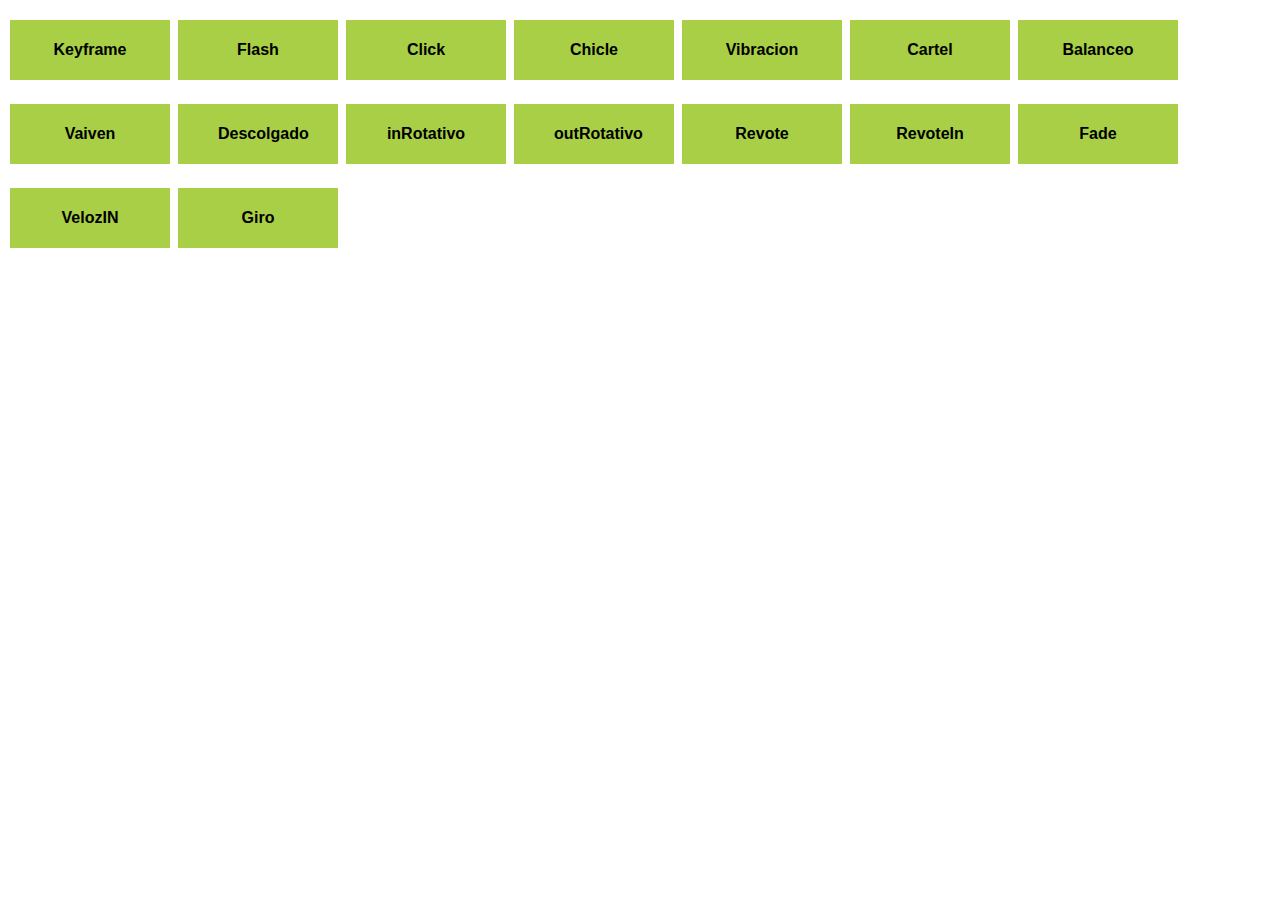
<file: index.html>
<!DOCTYPE html>
<html lang="en">
<head>
	<meta charset="UTF-8">
	<title>Document</title>
	<link rel="stylesheet" href="efectosCSS.css">

</head>
<body>
	<div class="caja"><p>Keyframe</p></div>

	<div class="flash"><p>Flash</p></div>

	<div class="click"><p>Click</p></div>

	<div class="chicle"><p>Chicle</p></div>

	<div class="vibracion"><p>Vibracion</p></div>

	<div class="cartel"><p>Cartel</p></div>

	<div class="balanceo"><p>Balanceo</p></div>

	<div class="vaiven"><p>Vaiven</p></div>

	<div class="descolgado"><p>Descolgado</p></div>

	<div class="inrotativo"><p>
		inRotativo
	</p></div>

	<div class="outrotativo"><p>outRotativo</p></div>

	<div class="revote"><p>Revote</p></div>

	<div class="revoteIn"><p>RevoteIn</p></div>

	<div class="fade">
		<div class="tapa"></div><p>Fade</p></div>

	<div class="veloz"><p>VelozIN</p></div>
	

	<div class="giro"><p>Giro</p></div>
</body>
</html>
</file>
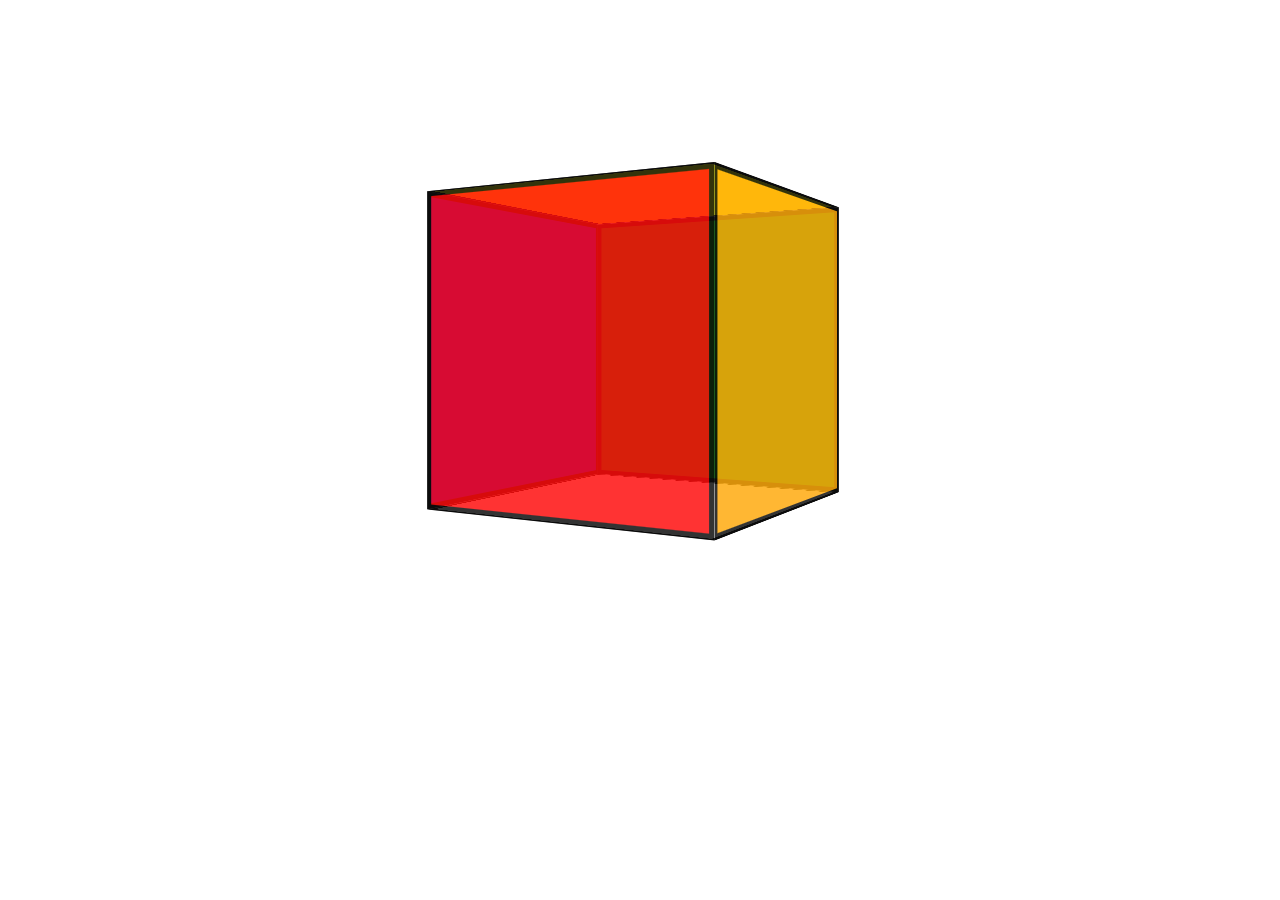
<file: index3D.html>
<!DOCTYPE html>
<html lang="en">
<head>
	<meta charset="UTF-8">
	<title>Document</title>
	<link rel="stylesheet" href="efectos3D.css">
</head>
<body>

	<div class="contenedor"><div class="cubo"><div class="cara"></div>
	<div class="cara"></div>
	<div class="cara"></div>
	<div class="cara"></div>
	<div class="cara"></div>
	<div class="cara"></div></div></div>
	
</body>
</html>
</file>
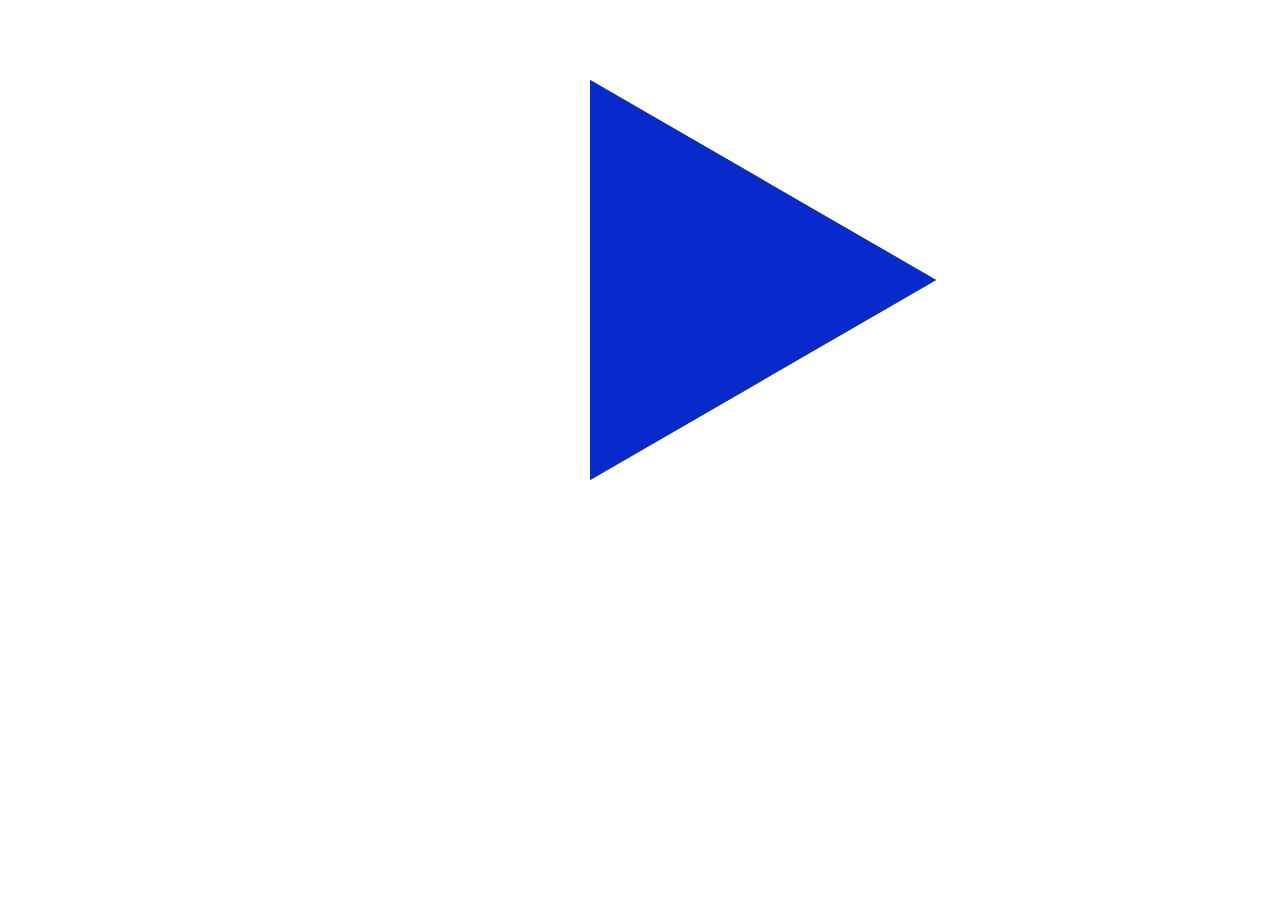
<file: index3D_piramide.html>
<!DOCTYPE html>
<html lang="en">
<head>
	<meta charset="UTF-8">
	<title>Document</title>
	<link rel="stylesheet" href="efectos3D_piramide.css">
</head>
<body>
	<div id="piramide">
		<div></div>
		<div></div>
		<div></div>
		<div></div>
	</div>
</body>
</html>
</file>
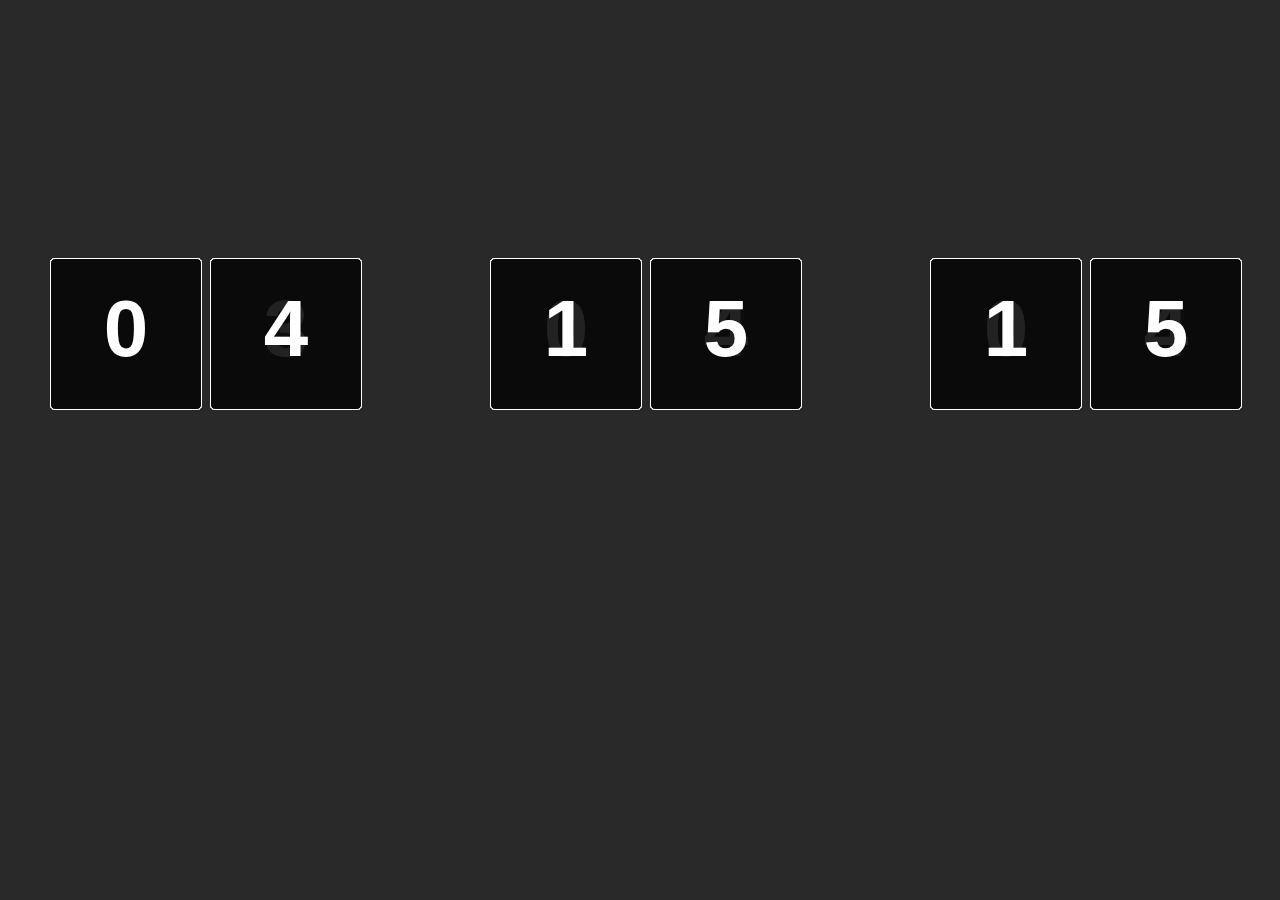
<file: index3D_reloj.html>
<!DOCTYPE html>
<html lang="en">
<head>
	<meta charset="UTF-8">
	<link rel="stylesheet" href="efectos3D_reloj.css">
	<title>Document</title>
</head>
<body>
	<div id="content">
		<div id="hours1" class="rueda">
		</div>

		<div id="hours2" class="rueda">
		</div>

		<div id="minute1" class="rueda">
		</div>

		<div id="minute2" class="rueda">
		</div>

		<div id="seconds1" class="rueda">
		</div>

		<div id="seconds2" class="rueda">
		</div>
	</div>
</body>
</html>	

<script>
	function llenarRueda(rueda, inicio, limite){
		var ruedaReloj = document.getElementById(rueda);

		cadena = "";

		for (i = inicio; i < 10; i++) {
			cadena =  cadena + "<div class='card c" + i +"'>";
			if(i <= limite) cadena =  cadena + i;
			cadena = cadena + "</div>";
		}

		for (i = 0; i < inicio; i++) {
			cadena =  cadena + "<div class='card c" + i +"'>";
			if(i<=limite) cadena =  cadena + i;
			cadena = cadena + "</div>";
		}

		//alert(cadena);
		ruedaReloj.innerHTML = cadena;
	}

	//llenarRueda("hours1",5,7);

	var time = new Date();

	var horas1 = time.getHours();
	while (horas1 % 10 != 0) horas1--;
	horas1 = horas1/10;
	llenarRueda("hours1",horas1,2);

	var horas2 = time.getHours();
	horas2 = horas2 - (horas1*10);
	llenarRueda("hours2",horas2,9);

	var minute1 = time.getMinutes();
	while (minute1 % 10 != 0) minute1--;
	minute1 = minute1/10;

	llenarRueda("minute1",minute1,5);

	var minute2 = time.getMinutes();
	minute2 = minute2 - (minute1*10);
	llenarRueda("minute2",minute2,9);

	var second1 = time.getMinutes();
	while (second1 % 10 != 0) second1--;
	second1 = second1/10;

	llenarRueda("seconds1",second1,5);

	var second2 = time.getMinutes();
	second2 = second2 - (second1*10);
	llenarRueda("seconds2",second2,9);
</script>
</file>
<file: efectosCSS.css>
div{
	font-family: Arial;
	width: 80px;
	background: #a8cf45;
	display: inline-block;
	vertical-align: middle;
	padding: 5px 40px;
	margin: 12px 2px;
	text-align: center;
	font-weight: bolder;
	position: relative;
	overflow: hidden;
}

.caja:hover{
	-moz-animation: 5s cambia_color 1;
}

@-moz-keyframes cambia_color{
	0%,70%{
		background: blue;
	}
	50%{
		background: red;
		height: 200px;
	}
}

.flash:hover{
	-moz-animation: 0.7s flash 1;
}

@-moz-keyframes flash{
	50%{
		opacity: 1;
	}
	25%,75%{
		opacity: 0;
	}	
}

.click:hover{
	-moz-animation: 0.3s click 1; 
}

@-moz-keyframes click{
	25%,75%{
		-moz-transform: scale(0.8);
	}
	50%{
		-moz_transform: scale(1.1);
	}
}

.chicle:hover{
	-moz-animation: 1s chicle 1;
}

@-moz-keyframes chicle{
	30%{
		-moz-transform: scaleX(1.25) scaleY(0.75);
	}
	50%{
		-moz-transform: scaleX(0.75) scaleY(1.25);
	}
	60%{
		-moz-transform: scaleX(1.15) scaleY(0.85);
	}
}

.vibracion:hover{
	-moz-animation: 1s vibracion infinite;
}

@-moz-keyframes vibracion{
	5%,25%,45%,65%,85%{
		-moz-transform: translateY(-10px);
	}
	15%,35%,55%,75%,95%{
		-moz-transform: translateY(10px);
	}
	10%,30%,50%,70%,90%{
		-moz-transform: translateX(-10px);
	}
	20%,40%,60%,80%{
		-moz-transform: translateX(10px);
	}
}

.cartel:hover{
	-moz-animation: 1s cartel 1;
	-moz-transform-origin: top center;
}

@-moz-keyframes cartel{
	20%{
		-moz-transform: rotate(15deg);
	}
	40%{
		-moz-transform: rotate(-10deg);
	}
	60%{
		-moz-transform: rotate(5deg);
	}
	80%{
		-moz-transform: rotate(-3deg);
	}
}

.balanceo:hover{
	-moz-animation: 1s balanceo 1;
}

@-moz-keyframes balanceo{
	20%{
		-moz-transform: scale(0.7) 
						rotate(-6deg);
	}
	30%,70%{
		-moz-transform: scale(1.1)
						rotate(6deg);
	}
	50%,90%{
		-moz-transform: scale(1.1)
						rotate(-6deg);	}
}

.vaiven:hover{
	-moz-animation: 1s vaiven 1;
}

@-moz-keyframes vaiven{
	15%{
		-moz-transform: rotate(-16deg)
						translateX(-25%);
	}
	30%{
		-moz-transform: rotate(5deg)
						translateX(20%);
	}
	45%{
		-moz-transform: rotate(-3deg)
						translateX(-10%);
	}
	60%{
		-moz-transform: rotate(2deg)
						translateX(5%);
	}
	30%{
		-moz-transform: rotate(-1deg)
						translateX(-3%);
	}
}

.descolgado{
	-moz-animation: 1s descolgado 1;
	-moz-transform-origin: top left;
}

@-moz-keyframes descolgado{
	20%,60%{
		-moz-transform: rotate(80deg);
	}
	40%{
		-moz-transform: rotate(60deg);
	}
	80%{
		opacity: 1;
		-moz-transform: rotate(60deg);
	}
	100%{
		-moz-transform: translateY(400px);
		opacity: 0;
	}
}

.inrotativo{
	-moz-animation: 1s inrotativo 1;
}

@-moz-keyframes inrotativo{
	0%{
		opacity: 0;
		-moz-transform: translateX(-100%) 
						rotate(-260deg);
	}
}

.outrotativo{
	-moz-animation: 1s outrotativo 1;
}

@-moz-keyframes outrotativo{
	100%{
		opacity: 0;
		-moz-transform: translateX(100%) 
						rotate(-260deg);
	}
}

.revote{
	-moz-animation: 2s revote 1;
}

@-moz-keyframes revote{
	20%,50%,80%{
		-moz-transform: translateY(0px);
	}
	30%{
		-moz-transform: translateY(-45px);
	}
	60%{
		-moz-transform: translateY(-25px);
	}
}

.revoteIn{
	-moz-animation: 1s revoteIn 1;
}

@-moz-keyframes revoteIn{
	0%{
		opacity: 0;
		-moz-transform: scale(0.3);
	}
	50%{
		opacity: 1;
		-moz-transform: scale(1.1);
	}
	70%{
		opacity: 1;
		-moz-transform: scale(0.9);
	}
}

.fade{
	-moz-animation: 2s fade 1;
}

@-moz-keyframes fade{
	0%{
		opacity: 0;
	}
	50%{
		opacity: 0.7;
	}
}

.tapa{
	width: 100%;
	height: 100%;
	top: 0;
	left: 160px;
	background: white;
	position: absolute;
	z-index: 10;
	padding: 0px 0px;
	margin: 0px 0px;

	-moz-animation: 2s retirada 1;
}

@-moz-keyframes retirada{
	0%{
		left: 0px;
	}

}

.veloz{
	-moz-animation: 1s veloz 1;
}

@-moz-keyframes veloz{
	0%{
		opacity: 0;
		-moz-transform: translateX(-200%)
						skewX(40deg);
	}
	60%{
		opacity: 1;
		-moz-transform: translateX(-20%)
						skewX(-40deg);
	}
	80%{
		opacity: 1;
		-moz-transform: translateX(0%)
						skewX(15deg);
	}
}

.giro{
	-moz-transform-origin: center;
	-moz-animation: 5s giro 1;
}

@-moz-keyframes giro{
	0%{
		opacity: 0;
		-moz-transform: rotate(-200deg);
	}
}
</file>
<file: efectos3D.css>
.contenedor{
	perspective: 1000px;
	perspective-origin: 50% 50%;
}

.cubo{
	transform-style: preserve-3d;
	transform: rotateY(-30deg);
	margin: 200px auto;
}

.cubo, .cubo > div{
	height: 290px;
	width: 290px;
}

.cara{
	position: absolute;
	border: 5px solid black;
	opacity: 0.8;
}

.cubo .cara:nth-child(1){
	background: red;
	transform: translateZ(150px);
}


.cubo .cara:nth-child(2){
	background: green;
	transform: translateZ(-150px);
}

.cubo .cara:nth-child(3){
	background: blue;
	transform: translateX(-150px)
				rotateY(-90deg);
}

.cubo .cara:nth-child(4){
	background: orange;
	transform: translateX(150px)
				rotateY(-90deg);
}

.cubo .cara:nth-child(5){
	background: yellow;
	transform: translateY(-150px)
				rotateX(-90deg);
}

.cubo .cara:nth-child(6){
	background: white;
	transform: translateY(150px)
				rotateX(-90deg);
}

.cubo{
	animation: 20s giro infinite linear;
}

@-moz-keyframes giro{
	0%{
		transform: rotateX(-45deg) rotateY(0deg);
	}
	50%{
		transform: rotateX(45deg) rotateY(360deg);
	}
	100%{
		transform: rotateX(-45deg) rotateY(720deg);
	}
}
</file>
<file: efectos3D_piramide.css>
#piramide{
	position: relative;
	margin: 80px auto;
	height: 500px;
	width: 100px;

	-moz-transform-style: preserve-3d;
	-moz-transform-origin: 116px 200px: 116px;
	-moz-transform: rotateY(30deg);
	-moz-animation: giro 10s infinite linear;
}

#piramide > div{
	position: absolute;
	border-style: solid;
	border-width: 200px 0px 200px 346px;
	-moz-transform-origin: 0 0; 
}

#piramide > div:nth-child(1){
	border-color: transparent transparent
					transparent rgba(0,0,0,0.8);

	-moz-transform: rotateX(-60deg)
					rotateY(19.5deg)
					translatex(-116px)
					translateY(-200px)
					translateZ(326px);

}

#piramide > div:nth-child(2){
	border-color: transparent transparent
					transparent rgba(255,0,0,0.8);

	-moz-transform: rotateY(-19.5deg)
					rotateX(180deg)
					translateY(-400px);

}

#piramide > div:nth-child(3){
	border-color: transparent transparent
					transparent rgba(0,255,0,0.8);

	-moz-transform: rotateY(90deg)
					rotateZ(60deg)
					rotateX(180deg)
					translateY(-400px);
}

#piramide > div:nth-child(4){
	border-color: transparent transparent
					transparent rgba(0,0,255,0.8);

	-moz-transform: rotateX(60deg)
					rotateY(19.5deg);

}

@-moz-keyframes giro{
	from{
		-moz-transform: rotateX(0deg)
						rotateY(0deg)
						rotateZ(0deg);
	}
	to{
		-moz-transform: rotateX(360deg)
						rotateY(360deg)
						rotateZ(360deg);
	}
}
</file>
<file: efectos3D_reloj.css>
body{
	color: #fff;
	font-family: Helvetica;
	background: #292929;
}

#content{
	text-align: center;
	width: 100%
	transform-style: preserve-3d;
	-moz-transform: perspective(6000px);
}

.rueda{
	margin: 250px 50px;
	height: 150px;
	width: 150px;
	transform-style: preserve-3d;
	position: absolute;
	top 0px;
}

#hours1{
	left: 0px;
}

#hours2{
	left: 160px;
}

#minute1{
	left: 440px;
}

#minute2{
	left: 600px;
}

#seconds1{
	left: 880px; 
}

#seconds2{
	left: 1040px;
}

.card{
	height: 150px;
	width: 150px;
	border-radius: 5px;
	border: 1px solid white;
	font-size: 5em;
	font-weight: bolder;
	line-height: 140px;
	background: rgba(10,10,10,0.9);
	position: absolute;
}

.rueda div:nth-of-type(1){
	-moz-transform: rotateX(0deg)
	 translateZ(240px);
}

.rueda div:nth-of-type(2){
	-moz-transform: rotateX(36deg) 
	translateZ(240px);
}

.rueda div:nth-of-type(3){
	-moz-transform: rotateX(72deg)
	 translateZ(240px);
}

.rueda div:nth-of-type(4){
	-moz-transform: rotateX(108deg) 
	translateZ(240px);
}

.rueda div:nth-of-type(5){
	-moz-transform: rotateX(144deg) 
	translateZ(240px);
}

.rueda div:nth-of-type(6){
	-moz-transform: rotateX(180deg)
	 translateZ(240px);
}

.rueda div:nth-of-type(7){
	-moz-transform: rotateX(216deg)
	 translateZ(240px);
}

.rueda div:nth-of-type(8){
	-moz-transform: rotateX(252deg)
	translateZ(240px);
}

.rueda div:nth-of-type(9){
	-moz-transform: rotateX(288deg) 
	translateZ(240px);
}

.rueda div:nth-of-type(10){
	-moz-transform: rotateX(324deg) 
	translateZ(240px);
}

#hours1{
	-moz-animation: giro_horas 86400s infinite linear;
	-moz-transform-style: preserve-3d;
	-moz-transform-origin: center;
}

#hours2{
	-moz-animation: giro_medio 36000s infinite linear;
	-moz-transform-style: preserve-3d;
	-moz-transform-origin: center;
}

#minute1{
	-moz-animation: giro_medio 3600s infinite linear;
	-moz-transform-style: preserve-3d;
	-moz-transform-origin: center;
}

#minute2{
	-moz-animation: giro_total 600s infinite linear;
	-moz-transform-style: preserve-3d;
	-moz-transform-origin: center;
}

#seconds1{
	-moz-animation: giro_medio 60s infinite linear;
	-moz-transform-style: preserve-3d;
	-moz-transform-origin: center;
}

#seconds2{
	-moz-animation: giro_total 10s infinite linear;
	-moz-transform-style: preserve-3d;
	-moz-transform-origin: center;
}

@-moz-keyframes giro_total{
	0%,8%{
		-moz-transform: rotateX(0deg);
	}
	10%,18%{
		-moz-transform: rotateX(-36deg);
	}
	20%,28%{
		-moz-transform: rotateX(-72deg);
	}
	30%,38%{
		-moz-transform: rotateX(-108deg);
	}
	40%,48%{
		-moz-transform: rotateX(-144deg);
	}
	50%,58%{
		-moz-transform: rotateX(-180deg);
	}
	60%,68%{
		-moz-transform: rotateX(-216deg);
	}
	70%,78%{
		-moz-transform: rotateX(-252deg);
	}
	80%,88%{
		-moz-transform: rotateX(-288deg);
	}
	90%,98%{
		-moz-transform: rotateX(-324deg);
	}
	100%{
		-moz-transform: rotateX(-360deg);
	}

}

@-moz-keyframes giro_medio{
	0%,15%{
		-moz-transform: rotateX(0deg);
	}
	16.6%,32%{
		-moz-transform: rotateX(-36deg);
	}
	33.3%,48%{
		-moz-transform: rotateX(-72deg);
	}
	50%,65%{
		-moz-transform: rotateX(-108deg);
	}
	66.6%,82%{
		-moz-transform: rotateX(-144deg);
	}
	83.3%,98%{
		-moz-transform: rotateX(-180deg);
	}
	100%{
		-moz-transform: rotateX(-360deg);
	}

}


@-moz-keyframes giro_horas{
	0%,41.5%{
		-moz-transform: rotateX(0deg);
	}
	41..6%,83.2%{
		-moz-transform: rotateX(-36deg);
	}
	83.3%,99.9%{
		-moz-transform: rotateX(-72deg);
	}
	100%{
		-moz-transform: rotateX(-360deg);
	}

}
</file>
